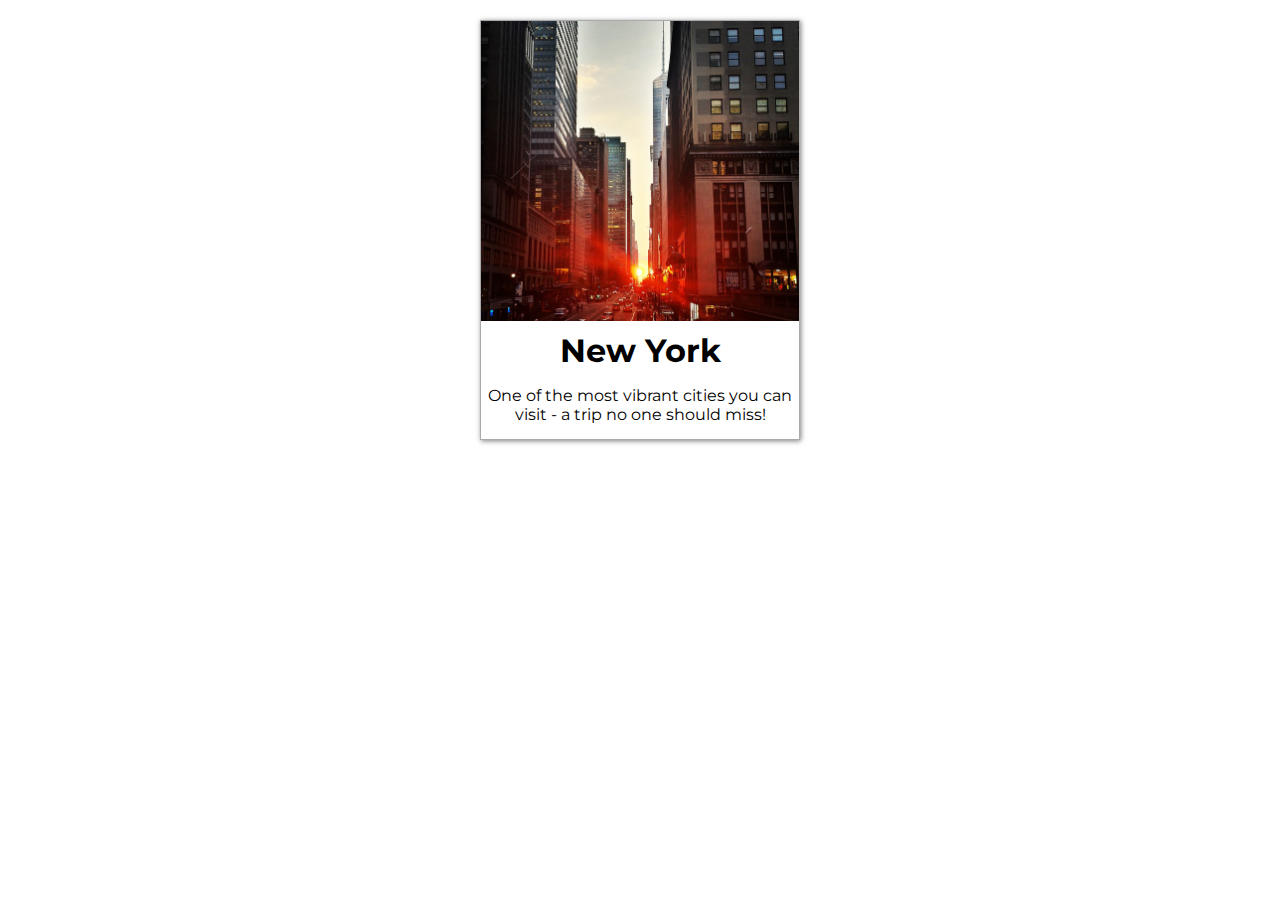
<file: 01-css-in-action/index.html>
<!DOCTYPE html>
<html lang="en">

<head>
    <meta charset="UTF-8">
    <meta name="viewport" content="width=device-width, initial-scale=1.0">
    <meta http-equiv="X-UA-Compatible" content="ie=edge">
    <title>CSS Course</title>
    <link href="https://fonts.googleapis.com/css?family=Montserrat" rel="stylesheet">
    <link rel="stylesheet" href="code.css">
</head>

<body>
    <div class="destination">
        <div class="thumbnail">
            <img src="new-york.jpg" alt="Sunset in New York">
        </div>
        <div class="content">
            <h1>New York</h1>
            <p>One of the most vibrant cities you can visit - a trip no one should miss!</p>
        </div>
    </div>
</body>

</html>
</file>
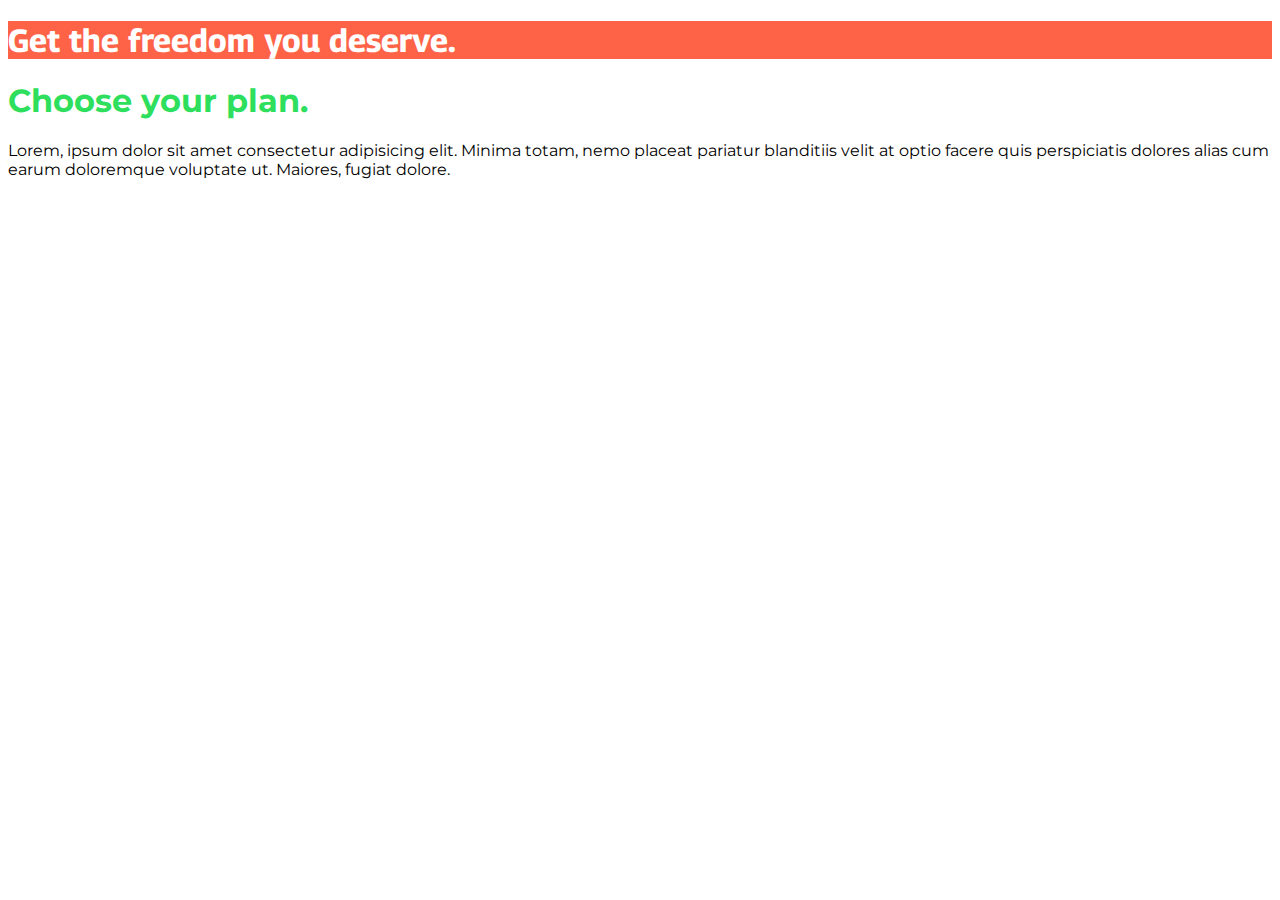
<file: 02_1-basics/index.html>
<!DOCTYPE html>
<html lang="en">

<head>
    <meta charset="UTF-8">
    <meta http-equiv="X-UA-Compatible" content="ie=edge">
    <title>uHost</title>
    <link rel="shortcut icon" href="favicon.png">
    <link rel="preconnect" href="https://fonts.googleapis.com">
    <link rel="preconnect" href="https://fonts.gstatic.com" crossorigin>
    <link href="https://fonts.googleapis.com/css2?family=Georama:wght@300&family=Montserrat:wght@600&display=swap" rel="stylesheet">
    <link rel="stylesheet" href="main.css">
    <!-- <style>
      h1 {
        background: tomato; 
        color:yellow; 
        font-size: 30px;
      }  
    </style> -->
</head>

<body>
    <main>
        <!-- <section style = "background: turquoise; color:red; font-size: 30px;"> -->
        <section id="product-overview">
            <h1>Get the freedom you deserve.</h1>
        </section>

        <section>
            <h1 class="section-title">Choose your plan.</h1>
            <p>Lorem, ipsum dolor sit amet consectetur adipisicing elit. Minima totam, nemo placeat pariatur blanditiis velit at optio facere quis perspiciatis dolores alias cum earum doloremque voluptate ut. Maiores, fugiat dolore.</p>
        </section>
    </main>
</body>

</html>
</file>
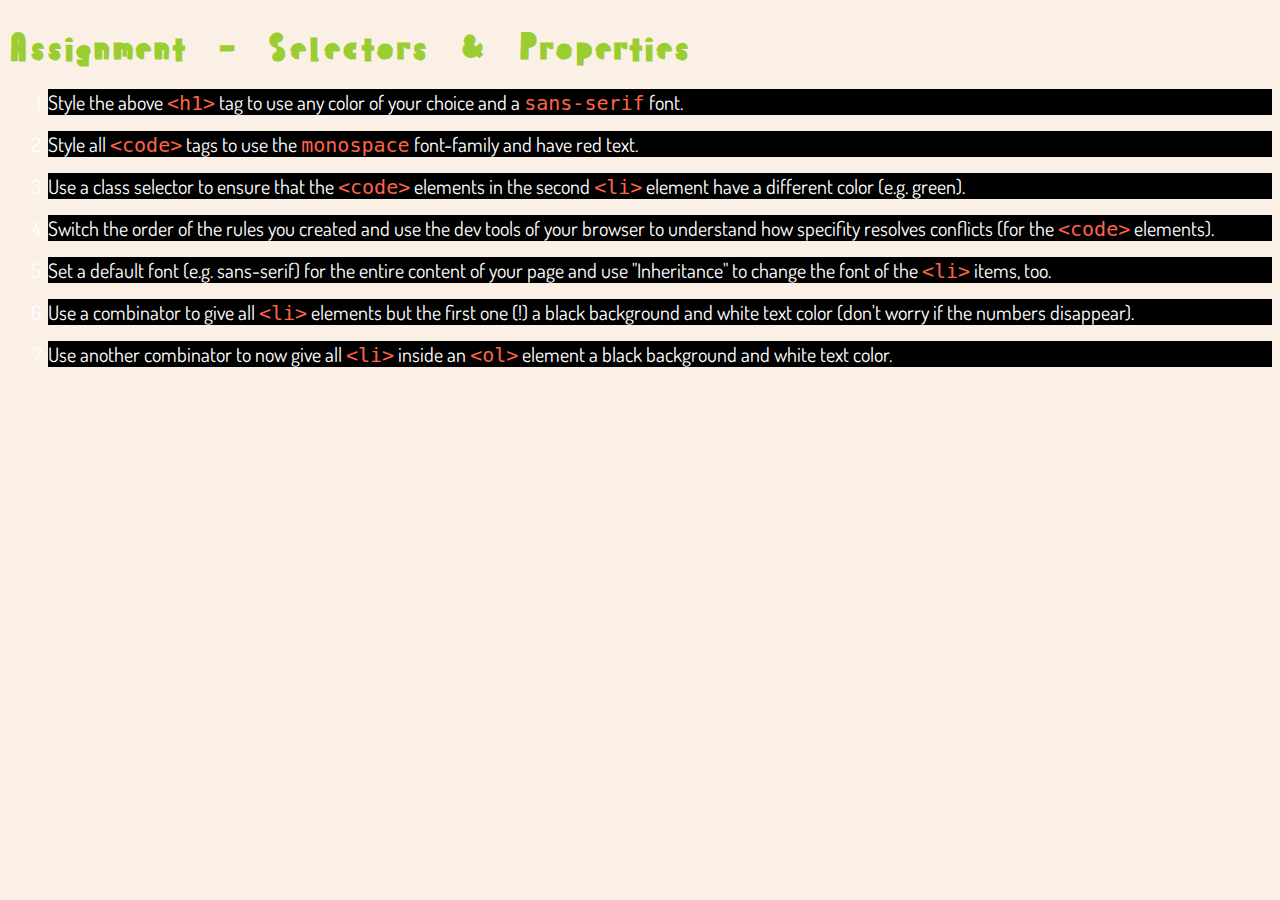
<file: 02_2-basics-assignment/index.html>
<!DOCTYPE html>
<html lang="en">
<head>
    <meta charset="UTF-8">
    <meta name="viewport" content="width=device-width, initial-scale=1.0">
    <meta http-equiv="X-UA-Compatible" content="ie=edge">
    <title>CSS Course</title>
    <link rel="preconnect" href="https://fonts.googleapis.com">
    <link rel="preconnect" href="https://fonts.gstatic.com" crossorigin>
    <link href="https://fonts.googleapis.com/css2?family=Dosis:wght@300&family=Palette+Mosaic&display=swap" rel="stylesheet">
    <link rel="stylesheet" href="main.css">
</head>
<body>
    <h1 id="assignment-instructions">Assignment - Selectors &amp; Properties</h1>
    <ol>
        <li>Style the above <code>&lt;h1&gt;</code> tag to use any color of your choice and a <code>sans-serif</code> font.</li>
        <li class="colored-list">Style all <code>&lt;code&gt;</code> tags to use the <code>monospace</code> font-family and have red text.</li>
        <li>Use a class selector to ensure that the <code>&lt;code&gt;</code> elements in the second <code>&lt;li&gt;</code> element have a different color (e.g. green).</li>
        <li>Switch the order of the rules you created and use the dev tools of your browser to understand how specifity resolves conflicts (for the <code>&lt;code&gt;</code> elements).</li>
        <li>Set a default font (e.g. sans-serif) for the entire content of your page and use "Inheritance" to change the font of the <code>&lt;li&gt;</code> items, too.</li>
        <li>Use a combinator to give all <code>&lt;li&gt;</code> elements but the first one (!) a black background and white text color (don't worry if the numbers disappear).</li>
        <li>Use another combinator to now give all <code>&lt;li&gt;</code> inside an <code>&lt;ol&gt;</code> element a black background and white text color.</li>
    </ol>
</body>
</html>
</file>
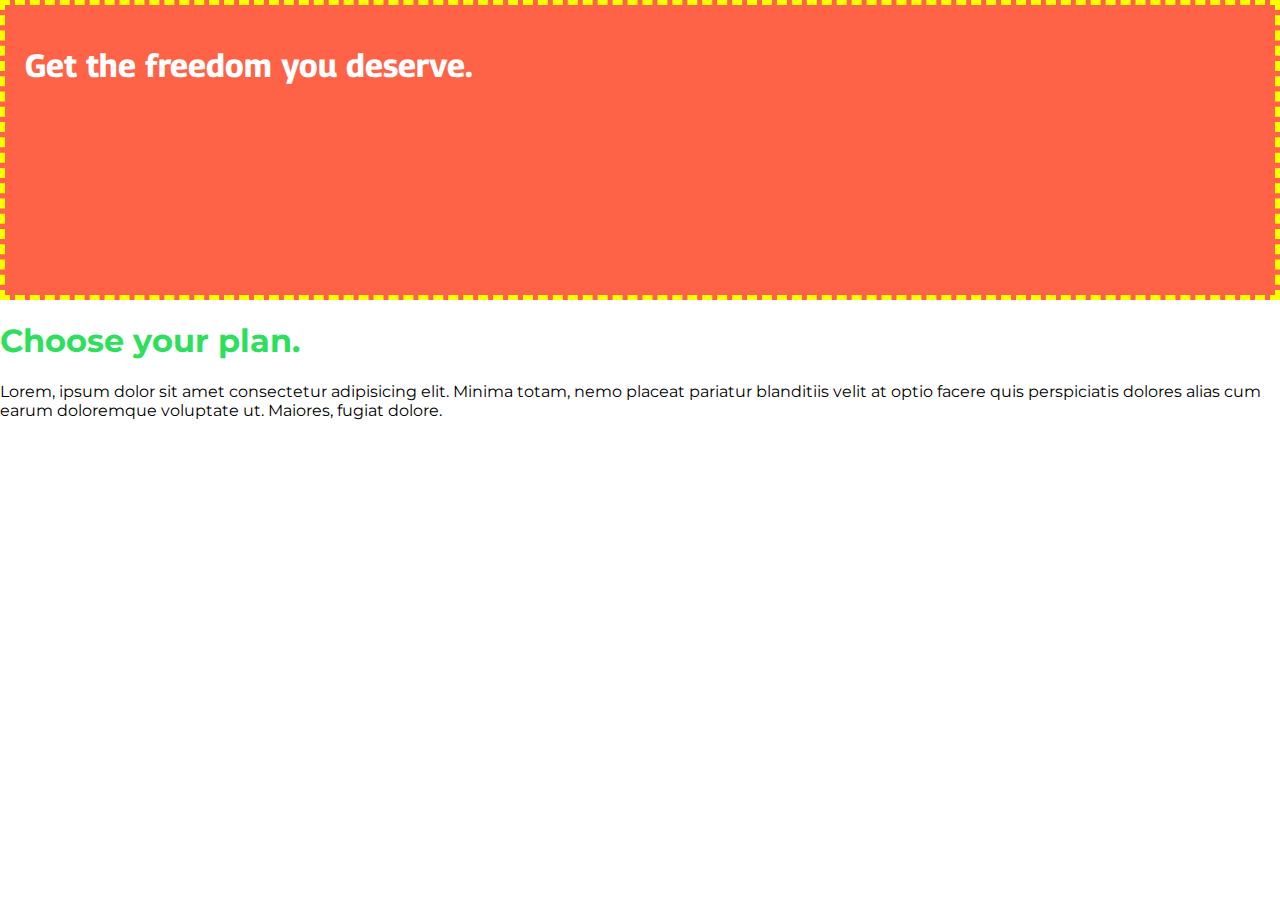
<file: 03_1-diving-deeper/index.html>
<!DOCTYPE html>
<html lang="en">

<head>
    <meta charset="UTF-8">
    <meta http-equiv="X-UA-Compatible" content="ie=edge">
    <title>uHost</title>
    <link rel="shortcut icon" href="favicon.png">
    <link rel="preconnect" href="https://fonts.googleapis.com">
    <link rel="preconnect" href="https://fonts.gstatic.com" crossorigin>
    <link href="https://fonts.googleapis.com/css2?family=Georama:wght@300&family=Montserrat:wght@600&display=swap" rel="stylesheet">
    <link rel="stylesheet" href="main.css">
    <!-- <style>
      h1 {
        background: tomato; 
        color:yellow; 
        font-size: 30px;
      }  
    </style> -->
</head>

<body>
    <main>
        <section id="product-overview">
            <h1>Get the freedom you deserve.</h1>
        </section>

        <section id="plans">
            <h1 class="section-title">Choose your plan.</h1>
            <p>Lorem, ipsum dolor sit amet consectetur adipisicing elit. Minima totam, nemo placeat pariatur blanditiis velit at optio facere quis perspiciatis dolores alias cum earum doloremque voluptate ut. Maiores, fugiat dolore.</p>
        </section>
    </main>
</body>

</html>
</file>
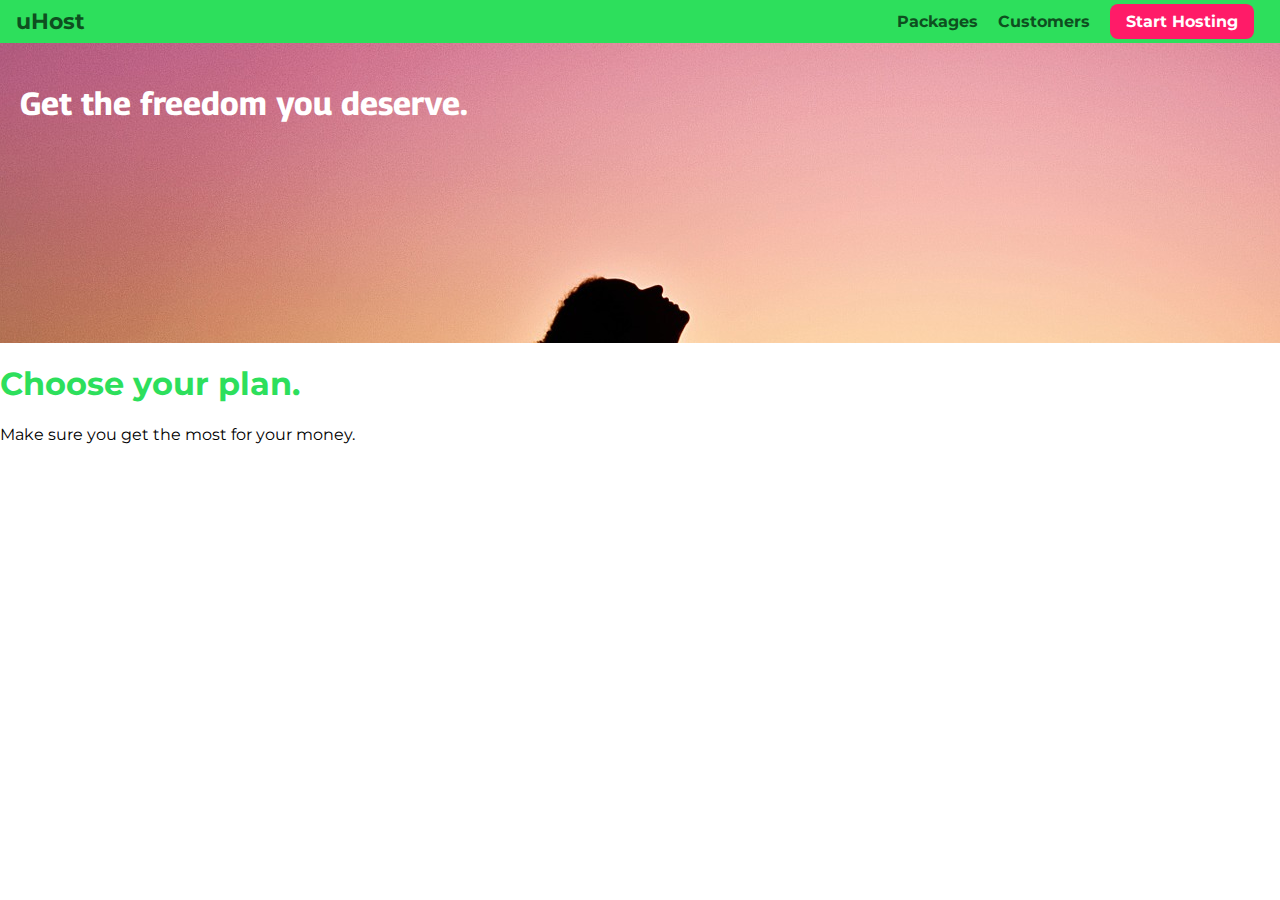
<file: 03_2-diving-deeper/index.html>
<!DOCTYPE html>
<html lang="en">
<head>
    <meta charset="UTF-8">
    <meta http-equiv="X-UA-Compatible" content="ie=edge">
    <title>uHost</title>
    <link rel="shortcut icon" href="images/favicon.png">
    <link rel="preconnect" href="https://fonts.googleapis.com">
    <link rel="preconnect" href="https://fonts.gstatic.com" crossorigin>
    <link href="https://fonts.googleapis.com/css2?family=Georama:wght@300&family=Montserrat:wght@600&display=swap" rel="stylesheet">
    <link rel="stylesheet" href="main.css">
</head>
<body>
    <header class="main-header">
        <div class="main-header__logo-block">
            <a href="index.html" class="main-header__logo">
                uHost
            </a>
        </div>
        <nav class="main-nav">
            <ul class="main-nav__items">
                <li class="main-nav__item">
                    <a href="packages/index.html">Packages</a>
                </li>
                <li class="main-nav__item">
                    <a href="customers/index.html">Customers</a>
                </li>
                <li class="main-nav__item main-nav__item--cta">
                    <a href="start-hosting/index.html">Start Hosting</a>
                </li>
            </ul>
        </nav>
    </header>
    <main>
        <section id="product-overview">
            <h1>Get the freedom you deserve.</h1>
        </section>

        <section id="plans">
            <h1 class="section-title">Choose your plan.</h1>
            <p>Make sure you get the most for your money.</p>
        </section>
    </main>
</body>
</html>
</file>
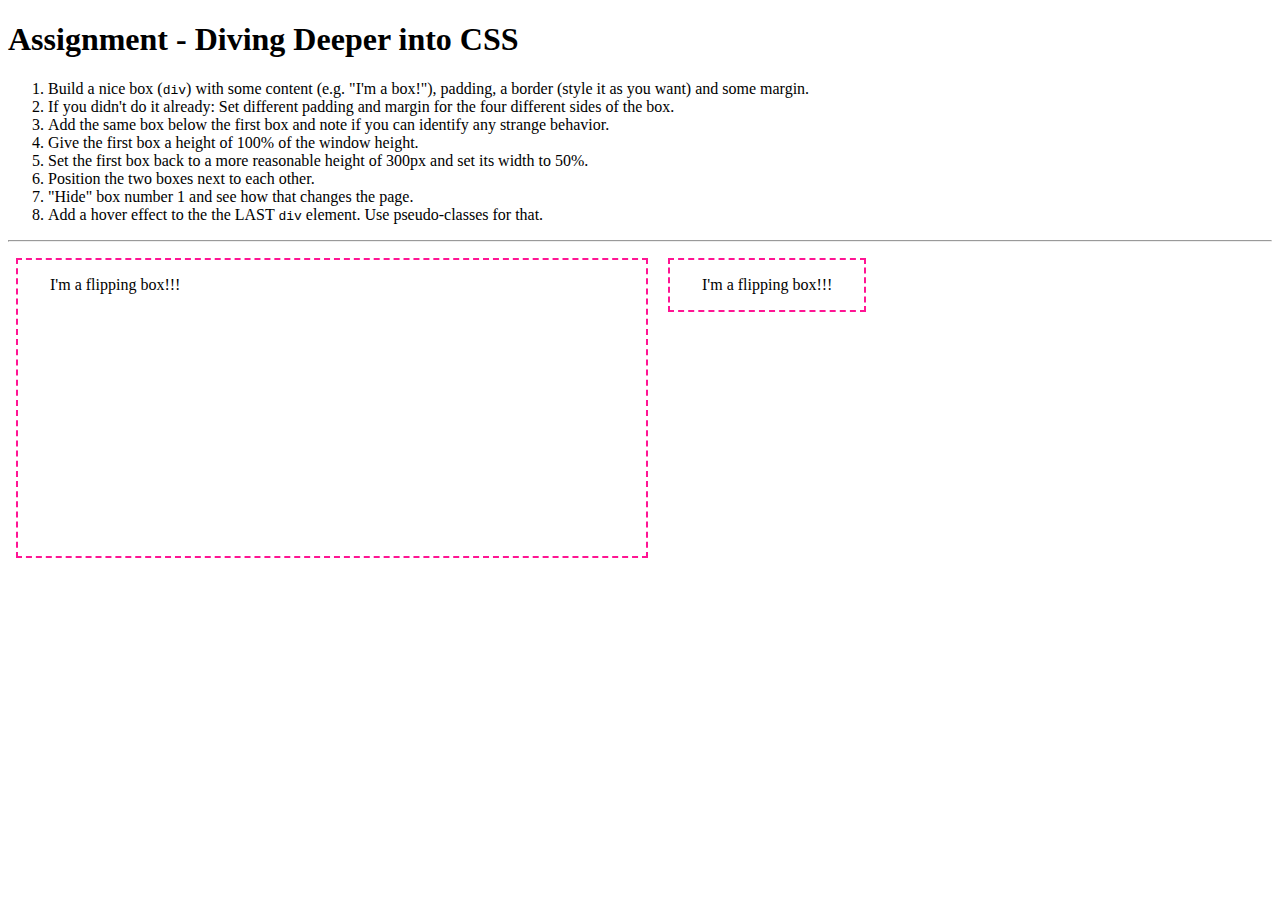
<file: 03_3-diving-deeper-assignment/index.html>
<!DOCTYPE html>
<html lang="en">
<head>
    <meta charset="UTF-8">
    <meta name="viewport" content="width=device-width, initial-scale=1.0">
    <meta http-equiv="X-UA-Compatible" content="ie=edge">
    <title>CSS Course</title>
    <link rel="stylesheet" href="main.css">
</head>
<body>
    <h1>Assignment - Diving Deeper into CSS</h1>
    <ol>
        <li>Build a nice box (<code>div</code>) with some content (e.g. "I'm a box!"), padding, a border (style it as you want) and some margin.</li>
        <li>If you didn't do it already: Set different padding and margin for the four different sides of the box.</li>
        <li>Add the same box below the first box and note if you can identify any strange behavior.</li>
        <li>Give the first box a height of 100% of the window height.</li>
        <li>Set the first box back to a more reasonable height of 300px and set its width to 50%.</li>
        <li>Position the two boxes next to each other.</li>
        <li>"Hide" box number 1 and see how that changes the page.</li>
        <li>Add a hover effect to the the LAST <code>div</code> element. Use pseudo-classes for that.</li>
    </ol>

    <hr>

    <div class="box box-1">
        I'm a flipping box!!!
    </div>
    
    <div class="box box-2">
        I'm a flipping box!!!
    </div>

</body>
</html>
</file>
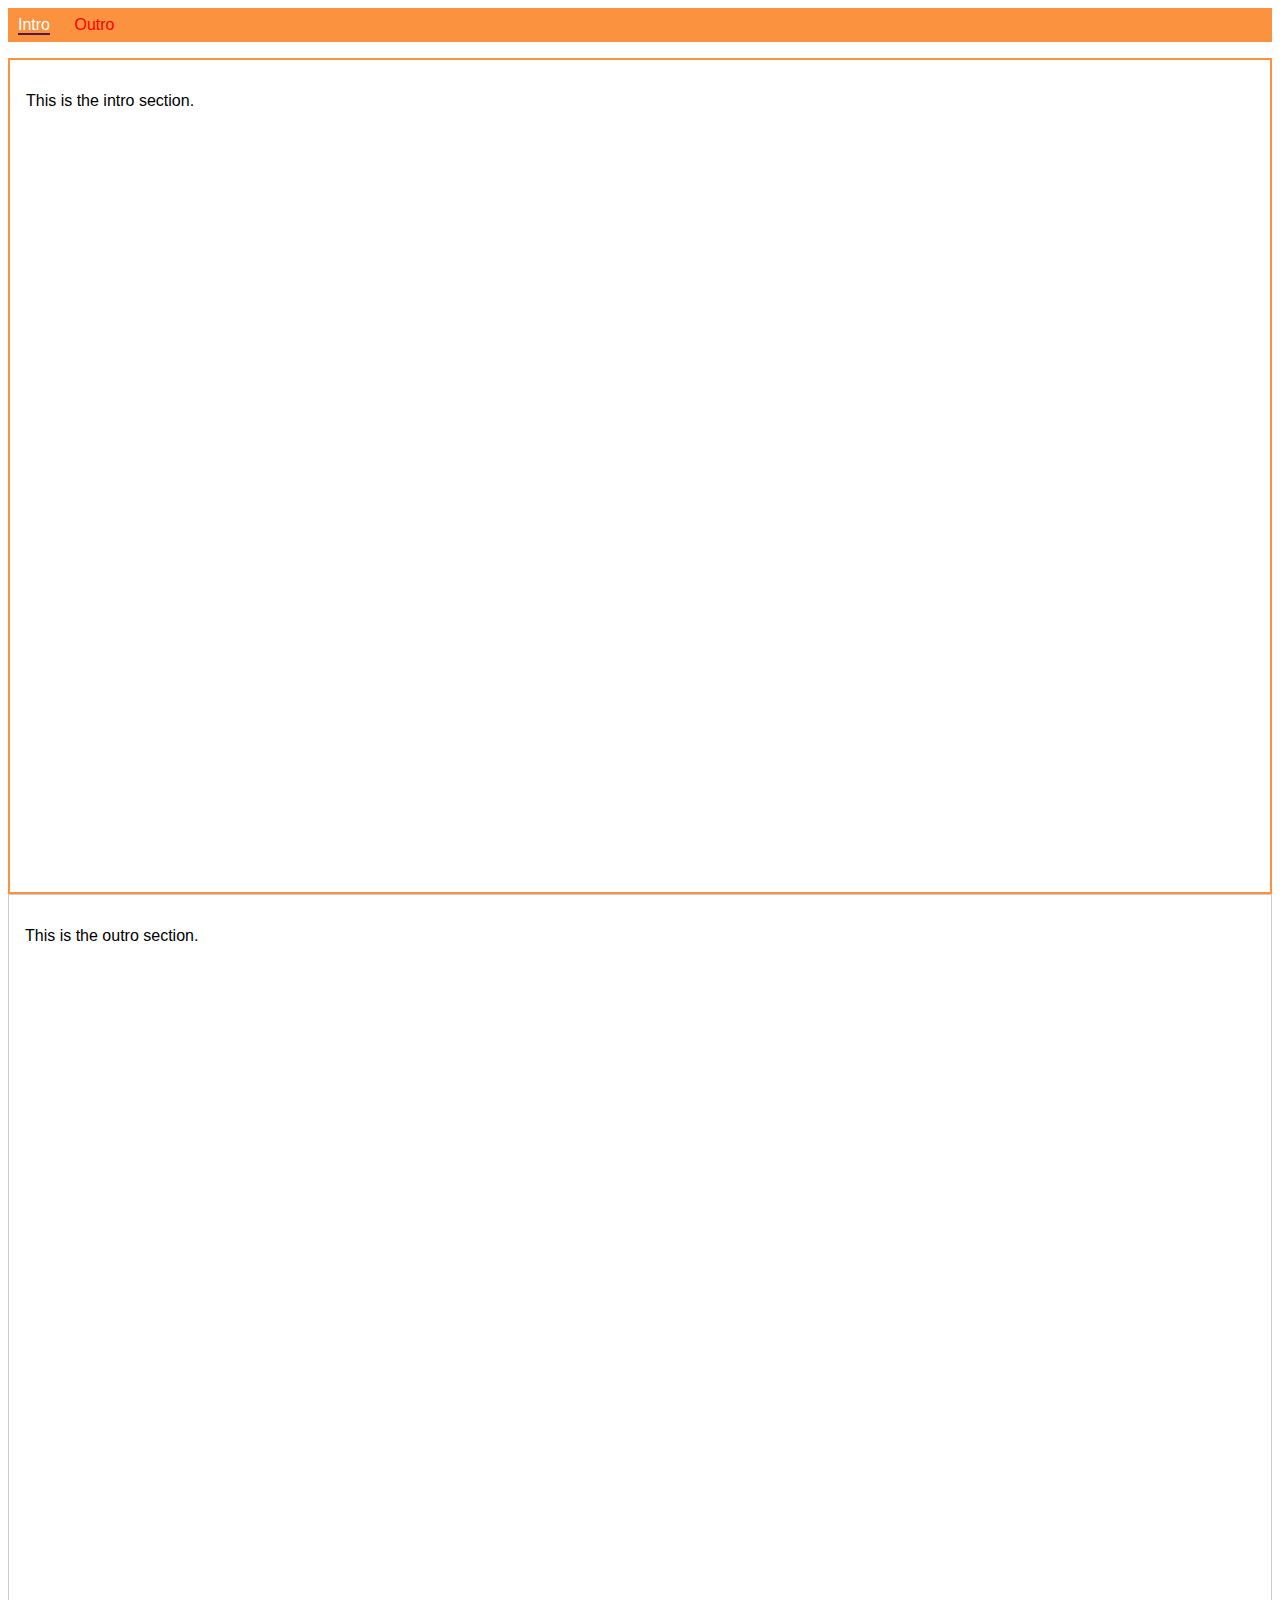
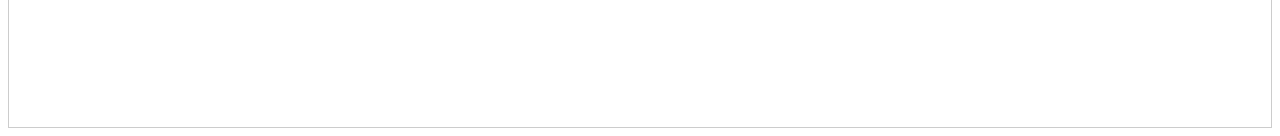
<file: 04_1-more-on-selectors/index.html>
<!DOCTYPE html>
<html lang="en">

<head>
    <meta charset="UTF-8">
    <meta name="viewport" content="width=device-width, initial-scale=1.0">
    <meta http-equiv="X-UA-Compatible" content="ie=edge">
    <title>CSS Course</title>
    <link rel="stylesheet" href="main.css">
</head>

<body>
    <nav>
        <a href="#intro" class="active">Intro</a>
        <a href="#outro">Outro</a>
    </nav>
    <section id="intro" class="main-section highlighted">
        <p>This is the intro section.</p>
    </section>
    <section id="outro" class="main-section">
        <p>This is the outro section.</p>
    </section>
</body>

</html>
</file>
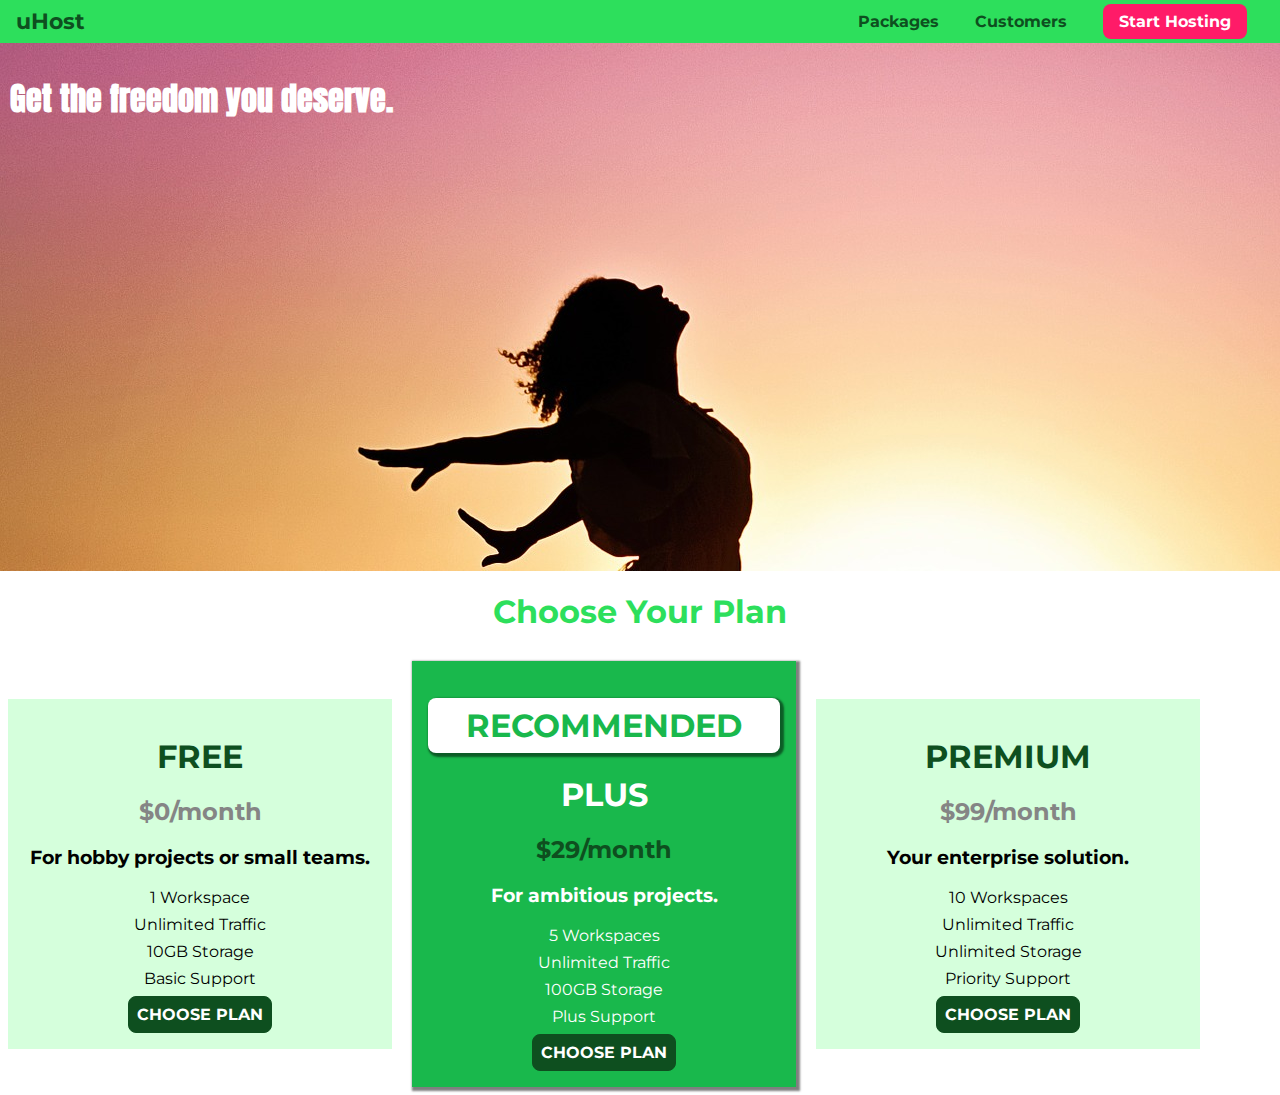
<file: 05_1-practicing-basics/index.html>
<!DOCTYPE html>
<html lang="en">

<head>
    <meta charset="UTF-8">
    <meta http-equiv="X-UA-Compatible" content="ie=edge">
    <title>uHost</title>
    <link rel="shortcut icon" href="./images/favicon.png">
    <link href="https://fonts.googleapis.com/css?family=Anton" rel="stylesheet">
    <link href="https://fonts.googleapis.com/css?family=Montserrat:400,700" rel="stylesheet">
    <link rel="stylesheet" href="main.css">
</head>

<body>
    <header class="main-header">
        <div>
            <a href="index.html" class="main-header__brand">
                uHost
            </a>
        </div>
        <nav class="main-nav">
            <ul class="main-nav__items">
                <li class="main-nav__item">
                    <a href="packages/index.html">Packages</a>
                </li>
                <li class="main-nav__item">
                    <a href="customers/index.html">Customers</a>
                </li>
                <li class="main-nav__item main-nav__item--cta">
                    <a href="start-hosting/index.html">Start Hosting</a>
                </li>
            </ul>
        </nav>
    </header>
    <main>
        <section id="product-overview">
            <h1>Get the freedom you deserve.</h1>
        </section>
        <section id="plans">
            <h1 class="section-title">Choose Your Plan</h1>
            <div>
              <article class="plan">
                  <h1 class="plan__title">FREE</h1>
                  <h2 class="plan__price">$0/month</h2>
                  <h3>For hobby projects or small teams.</h3>
                  <ul class="plan__features">
                      <li>1 Workspace</li>
                      <li>Unlimited Traffic</li>
                      <li>10GB Storage</li>
                      <li>Basic Support</li>
                  </ul>
                  <div>
                      <button class="button">CHOOSE PLAN</button>
                  </div>
              </article>
              <article class="plan plan--highlighted">
                  <h1 class="plan__annotation">RECOMMENDED</h1>
                  <h1 class="plan__title">PLUS</h1>
                  <h2 class="plan__price">$29/month</h2>
                  <h3>For ambitious projects.</h3>
                  <ul class="plan__features">
                      <li>5 Workspaces</li>
                      <li>Unlimited Traffic</li>
                      <li>100GB Storage</li>
                      <li>Plus Support</li>
                  </ul>
                  <div>
                      <button class="button">CHOOSE PLAN</button>
                  </div>
              </article>
              <article class="plan">
                  <h1 class="plan__title">PREMIUM</h1>
                  <h2 class="plan__price">$99/month</h2>
                  <h3>Your enterprise solution.</h3>
                  <ul class="plan__features">
                      <li>10 Workspaces</li>
                      <li>Unlimited Traffic</li>
                      <li>Unlimited Storage</li>
                      <li>Priority Support</li>
                  </ul>
                  <div>
                      <button class="button">CHOOSE PLAN</button>
                  </div>
              </article>
          </div>
        </section>
    </main>
</body>

</html>
</file>
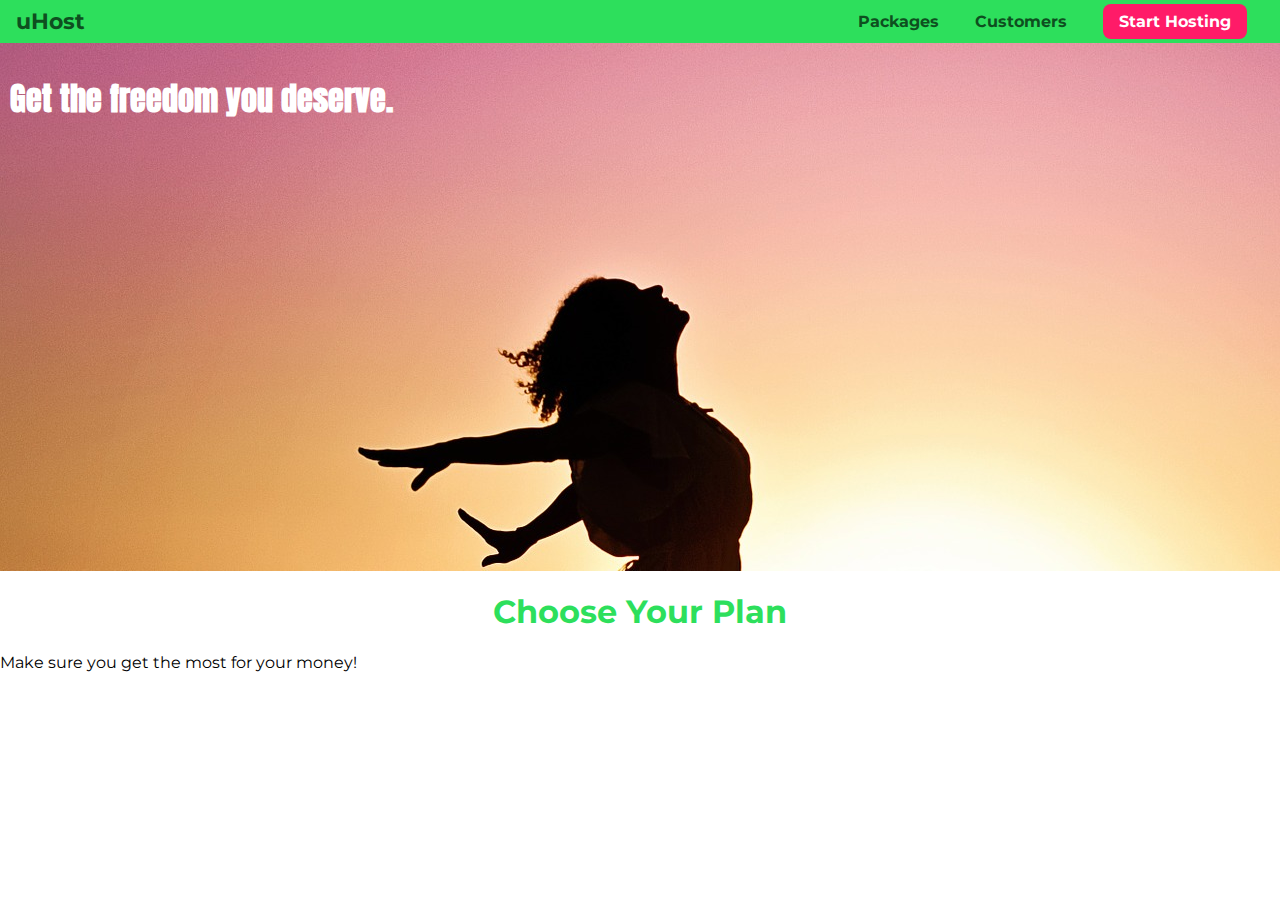
<file: 05_1-practicing-basics/index_orig.html>
<!DOCTYPE html>
<html lang="en">

<head>
    <meta charset="UTF-8">
    <meta http-equiv="X-UA-Compatible" content="ie=edge">
    <title>uHost</title>
    <link rel="shortcut icon" href="favicon.png">
    <link href="https://fonts.googleapis.com/css?family=Anton" rel="stylesheet">
    <link href="https://fonts.googleapis.com/css?family=Montserrat:400,700" rel="stylesheet">
    <link rel="stylesheet" href="main.css">
</head>

<body>
    <header class="main-header">
        <div>
            <a href="index.html" class="main-header__brand">
                uHost
            </a>
        </div>
        <nav class="main-nav">
            <ul class="main-nav__items">
                <li class="main-nav__item">
                    <a href="packages/index.html">Packages</a>
                </li>
                <li class="main-nav__item">
                    <a href="customers/index.html">Customers</a>
                </li>
                <li class="main-nav__item main-nav__item--cta">
                    <a href="start-hosting/index.html">Start Hosting</a>
                </li>
            </ul>
        </nav>
    </header>
    <main>
        <section id="product-overview">
            <h1>Get the freedom you deserve.</h1>
        </section>
        <section id="plans">
            <h1 class="section-title">Choose Your Plan</h1>
            <p>Make sure you get the most for your money!</p>
        </section>
    </main>
</body>

</html>
</file>
<file: 01-css-in-action/code.css>
body {
  font-family: "Montserrat", sans-serif;
}

.destination {
  box-sizing: border-box;
  width: 320px;
  height: 420px;
  margin: 20px auto;
  border: 1px solid #aaa;
  box-shadow: 1px 1px 5px rgba(0, 0, 0, 0.5);
  cursor: pointer;
  transition: background-color 400ms ease-out;
}

.destination:hover,
.destination:active {
  background-color: #fa923f;
  color: white;
}

.thumbnail {
  width: 100%;
  height: 300px;
  overflow: hidden;
}

.thumbnail img {
  width: 100%;
}

.content {
  text-align: center;
}

.content h1 {
  margin: 10px 0;
}
</file>
<file: 02_1-basics/main.css>
body {
  font-family: 'Montserrat', sans-serif;
}

#product-overview {
  background: tomato; 
}  

.section-title {
  color: #2ddf5c;
  /* font-family: inherit; */
}

/* h1 { */
#product-overview h1 {
  color:#fff; 
  font-family: 'Georama', sans-serif;
}

/* h1 {
  font-family: sans-serif;
} */
</file>
<file: 02_2-basics-assignment/main.css>
/* 
5. Set a default font (e.g. sans-serif) for the entire content of your page and use "Inheritance" to change the font of the <li> items, too.
*/
body {
  background: linen;
  font-family: 'Dosis', sans-serif;
}

/* 
1. Style the <h1> tag to use any color of your choice and a sans-serif font. 
*/
h1 {
  color: yellowgreen;
  font-family: 'Palette Mosaic', cursive;
}


/* 
5. Set a default font (e.g. sans-serif) for the entire content of your page and use "Inheritance" to change the font of the <li> items, too.
*/
li {
  font-family: inherit;
  font-size: 1.25rem;
}

/* 
6. Use a combinator to give all <li> elements but the first one (!) a black background and white text color (don't worry if the numbers disappear).
*/
li + li {
  background: yellowgreen;
  margin-top: 1rem;
}

/* 
2. Style all <code> tags to use the monospace font-family and have red text.
*/
code {
  font-family: monospace;
  color: tomato;
}

/* 
3. Use a class selector to ensure that the <code> elements in the second <li> element have a different color (e.g. green).
*/
.colored-list {
  /* color: teal; */
  color: white;
}

/* 
7. Use another combinator to now give all <li> inside an <ol> element a black background and white text color.
*/
ol > li {
  background: black;
  color: white;
}
</file>
<file: 03_1-diving-deeper/main.css>
* {
  box-sizing: border-box;
}

/* html {
  height: 100%
} */

body {
  font-family: 'Montserrat', sans-serif;
  margin: 0;
  /* height: 100%; */
}

#product-overview {
  background: tomato; 
  padding: 20px;
  border: 5px dashed yellow;
  /* margin: 20px; */
  width: 100%;
  height: 300px;
  /* height: 100%; */
}  

.section-title {
  color: #2ddf5c;
}

#product-overview h1 {
  color:#fff; 
  font-family: 'Georama', sans-serif;
}
</file>
<file: 03_2-diving-deeper/main.css>
* {
  box-sizing: border-box;
}

body {
  font-family: 'Montserrat', sans-serif;
  margin: 0;
}

#product-overview {
  /* background: #ff1b68;;  */
  background: url("./images/freedom.jpg");
  padding: 20px;
  /* border: 5px dashed yellow; */
  width: 100%;
  height: 300px;
}  

.section-title {
  color: #2ddf5c;
}

#product-overview h1 {
  color:#fff; 
  font-family: 'Georama', sans-serif;
}

.main-header {
  background: #2ddf5c;
  padding: 8px 16px;
  width: 100%;
}

/* .main-header > div */
.main-header__logo-block {
  display: inline-block;
  vertical-align: middle;
}

.main-header__logo{
  color: #0e4f1f;
  text-decoration: none;
  font-weight: bold;
  font-size: 22px;
}

.main-nav {
  display: inline-block;
  text-align: right;
  width: calc(100% - 75px);
  vertical-align: middle;
}

/* Reset ul default */
.main-nav__items {
  margin: 0;
  padding: 0;
  list-style-type: none;
}

.main-nav__item {
  display: inline-block;
  padding: 0 .5rem;
}

.main-nav__item a {
  color: #0e4f1f;
  text-decoration: none;
  font-weight: bold;
  padding: 4px 0;
}

/* Pseudo class exercise */
/* .main-nav__item a::after {
  content: ' > (Link)';
  font-size: .75rem;
  color: red;
} */

.main-nav__item a:hover,
.main-nav__item a:active {
  color: #fff;
  border-bottom: 5px solid #fff;
}

/* Pseudo element exercise */
/* p::first-letter {
  font-size: 40px;
  color: #0e4f1f;
} */

.main-nav__item--cta a {
  color: #fff;
  background: #ff1b68;
  padding: .5rem 1rem;
  border-radius: .5rem;
}

.main-nav__item--cta a:active, 
.main-nav__item--cta a:hover {
  color: #ff1b68;
  background: #fff;
  border: none;
}
</file>
<file: 03_3-diving-deeper-assignment/main.css>
* {
	box-sizing: border-box;
}

html, body {
	height: 100%;
}

.box {
	display: inline-block;
	border: 2px dashed deeppink;
	/* border-top-width: 5px;
	border-top-style: solid;
	border-top-color: forestgreen; */
	padding: 1rem 2rem;
	margin: .5rem;
}

.box-1 {
	/* min-height: 100vh; */
	/* height: 100%; */
	height: 300px;
	width: 50%;
	/* display: none; */
}

.box-2:hover {
	border-color: dodgerblue;
}

/* or */

/* Does not work in Chrome... */
div:last-of-type:hover {
	border-color: forestgreen;
}
</file>
<file: 04_1-more-on-selectors/main.css>
body {
	font-family: sans-serif;
}

nav {
	margin-bottom: 16px;
	background: #fa923f;
	padding: 8px 0;
}

a {
	text-decoration: none;
	color: white;
	margin: 10px;
}

a.active {
	border-bottom: 2px solid #521751;
}

a:not(.active) {
	color: red;
}

/* .highlighted {
	border: 2px solid #fa923f !important;
} */

.main-section {
	height: 800px;
	border: 1px solid #ccc;
	padding: 16px;
}

.highlighted {
	border: 2px solid #fa923f;
}
</file>
<file: 05_1-practicing-basics/main.css>
* {
	box-sizing: border-box;
}

body {
	font-family: 'Montserrat', sans-serif;
	margin: 0;
}

#product-overview {
	background: url('./images/freedom.jpg');
	width: 100%;
	height: 528px;
	padding: 10px;
}

.section-title {
	color: #2ddf5c;
	text-align: center;
}

#product-overview h1 {
	color: white;
	font-family: 'Anton', sans-serif;
}

.plan {
	background: #d5ffdc;
	text-align: center;
	padding: 1rem;
	margin: 0.5rem;
	display: inline-block;
	width: 30%;
	vertical-align: middle;
}

.plan--highlighted {
	background: #19b84c;
	color: #fff;
	box-shadow: 2px 2px 2px 2px rgba(0, 0, 0, 0.5);
}

.plan__annotation {
	background: #fff;
	color: #19b84c;
	padding: 0.5rem;
	box-shadow: 2px 2px 2px 2px rgba(0, 0, 0, 0.5);
	border-radius: 0.5rem;
}

.plan__title {
	color: #0e4f1f;
}

.plan__price {
	color: #858585;
}

.plan--highlighted .plan__title {
	color: #fff;
}

.plan--highlighted .plan__price {
	color: #0e4f1f;
}

.plan__features {
	list-style: none;
	margin: 0;
	padding: 0;
}

.plan__features li {
	margin: 0.5rem 0;
}

.button {
	background: #0e4f1f;
	color: #fff;
	font: inherit;
	font-weight: bold;
	border: 1px solid #0e4f1f;
	border-radius: 0.5rem;
	padding: 0.5rem;
	cursor: pointer;
}

.button:hover,
.button:active {
	background: #fff;
	color: #0e4f1f;
}

/* h1 {
    font-family: sans-serif;
} */

.main-header {
	width: 100%;
	background: #2ddf5c;
	padding: 8px 16px;
}

.main-header > div {
	display: inline-block;
	vertical-align: middle;
}

.main-header__brand {
	color: #0e4f1f;
	text-decoration: none;
	font-weight: bold;
	font-size: 22px;
}

.main-nav {
	display: inline-block;
	text-align: right;
	width: calc(100% - 74px);
	vertical-align: middle;
}

.main-nav__items {
	margin: 0;
	padding: 0;
	list-style: none;
}

.main-nav__item {
	display: inline-block;
	margin: 0 16px;
}

.main-nav__item a {
	text-decoration: none;
	color: #0e4f1f;
	font-weight: bold;
	padding: 3px 0;
}

.main-nav__item a:hover,
.main-nav__item a:active {
	color: white;
	border-bottom: 5px solid white;
}

.main-nav__item--cta a {
	color: white;
	background: #ff1b68;
	padding: 8px 16px;
	border-radius: 8px;
}

.main-nav__item--cta a:hover,
.main-nav__item--cta a:active {
	color: #ff1b68;
	background: white;
	border: none;
}
</file>
